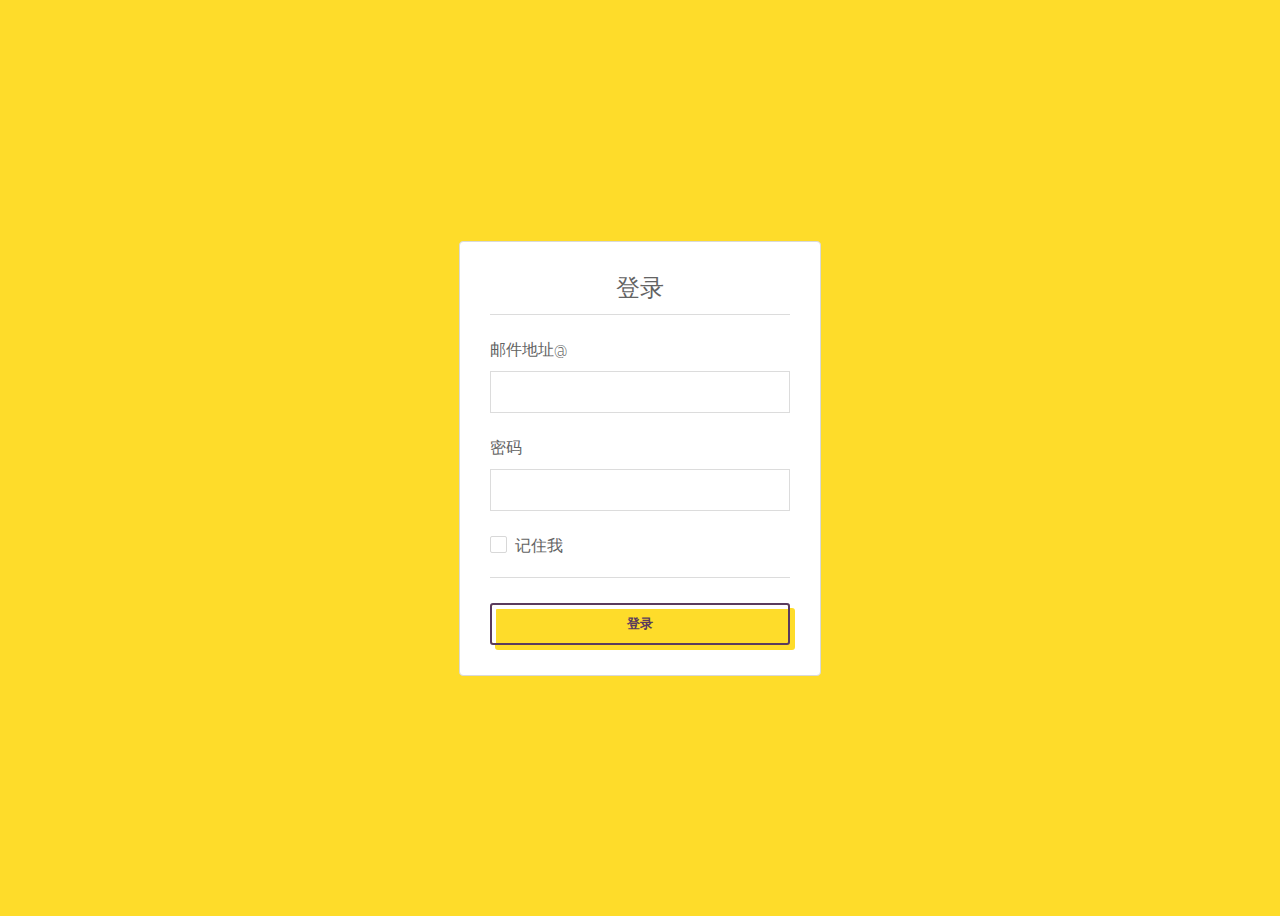
<file: 登录.html>
<!DOCTYPE html>
<html>
  <head>
    <meta charset="utf-8" />
    <title>登录界面</title>
    <link
      href="https://fonts.googleapis.com/css?family=Raleway:400,700"
      rel="stylesheet"
    />
    <link rel="stylesheet" href="../css/登录界面.css" />
  </head>
  <body>
    <div class="form" id="loginform">
      <h1>登录</h1>
      <form novalidate>
        <p class="email">
          <label for="email">邮件地址<span>@</span> </label>
          <input
            class="input"
            required
            type="email"
            id="email"
            name="email"
            pattern="@"
          />
          <span class="validation error">请输入正确邮件地址</span>
          <span class="validation req"> 邮件地址不能为空</span>
        </p>
        <p class="password">
          <label for="password">密码 <span></span></label>
          <input
            class="input"
            required
            type="password"
            id="password"
            name="password"
          />
          <span class="validation req">密码不能为空</span>
        </p>
        <p class="remember">
          <input class="checkbox" type="checkbox" id="remember" />
          <label for="remember"> 记住我</label>
        </p>
        <p class="login">
          <input type="submit" value="登录" />
        </p>
      </form>
    </div>
    <script>
      /* JavaScript with the precious help of Jean Pierre Vincent @theystolemynick https://twitter.com/theystolemynick  */

      function validateThisField(field) {
        if (field.required && field.value === "") {
          field.classList.add("required");
          formIsValid = false;
        }
        if (
          field.pattern &&
          !(new RegExp(field.pattern).exec(field.value) !== null)
        ) {
          field.classList.add("invalid");
          formIsValid = false;
        }
      }

      var form = document.getElementById("loginform");
      var fields = form.querySelectorAll("input");
      var formIsValid = true;

      form.addEventListener("submit", function (e) {
        e.preventDefault();
        Array.prototype.forEach.call(fields, validateThisField);
        // also have a global state on the form
        if (!formIsValid) {
          form.classList.remove("errors");
          setTimeout(function () {
            form.classList.add("errors");
          }, 0);
        }
      });
      /*
				 form.addEventListener('focus', function (e) {
					e.target.classList.remove('required');
					e.target.classList.remove('invalid');
				}, true); */

      form.addEventListener(
        "blur",
        function (e) {
          e.target.classList.remove("required");
          e.target.classList.remove("invalid");
          validateThisField(e.target);
        },
        true
      );
    </script>
  </body>
</html>
</file>
<file: css/登录界面.css>
:root {
  --primary: #fedc2a;
  --complementary: #5a3b5d;
  --lightsep: rgb(220, 220, 220);
}

body {
  background: var(--primary);
  font-family: "Raleway", sans-serif;
  background-size: cover;
  min-height: 100vh;
  display: flex;
  align-items: center;
  justify-content: center;
}

.form {
  background: #fff;
  border: 1px solid #d9d9d9;
  color: rgb(99, 99, 99);
  width: 300px;
  border-radius: 4px;
  margin: 0 auto;
  padding: 20px 30px;
}

.form h1 {
  text-transform: uppercase;
  font-weight: normal;
  font-size: 1.5em;
  text-align: center;
  margin: 0;
  padding: 10px 0px;
  border-bottom: 1px solid var(--lightsep);
}

form p {
  position: relative;
  margin: 25px 0 10px 0;
}

p.remember {
  padding-bottom: 20px;
  margin-bottom: 20px;
  border-bottom: 1px solid var(--lightsep);
}

.email label,
.password label,
.input {
  display: block;
  width: 100%;
  padding-bottom: 10px;
  box-sizing: border-box;
}

[type="submit"] {
  display: block;
  color: var(--complementary);
  font-weight: bold;
  border-radius: 2px;
  background: var(--primary);
  box-shadow: 5px 5px 0 0 var(--primary), inset 4px 4px 0 0 white;
  border: 2px solid var(--complementary);
  border-radius: 3px;
  padding: 10px;
  width: 100%;
  margin: 0 auto;
  transition: background 0.3s;
}

[type="submit"]:hover {
  background: white;
  box-shadow: 5px 5px 0 0 var(--primary), inset 4px 4px 0 0 white;
}

[type="password"],
[type="email"] {
  padding: 20px;
}

[type="password"]:focus,
[type="email"]:focus {
  outline: none;
}

.input {
  font-size: 0.85em;
  background: rgb(255, 255, 255);
  border: 1px solid var(--lightsep);
  height: 40px;
  transition: border-color 0.4s, box-shadow 1s;
}

.input:active,
.input:focus {
  border: 1px solid var(--complementary);
  box-shadow: 4px 4px 0 #c7a9cd;
}

.checkbox {
  position: absolute;
  left: -300%;
}

.checkbox + label {
  position: relative;
  padding-left: 25px;
  cursor: pointer;
}

.checkbox + label:before {
  content: "";
  position: absolute;
  left: 0;
  top: 0;
  width: 15px;
  height: 15px;
  border-radius: 2px;
  background: rgb(255, 255, 255);
  border: 1px solid rgb(216, 216, 216);
  transition: background 0.2s, border-color 0.2s;
}

.checkbox:checked + label:before {
  background: var(--complementary);
  border-color: var(--complementary);
}

.checkbox:focus + label:before {
  border: 1px solid var(--complementary);
  box-shadow: 4px 4px 0 #c7a9cd;
}

.checkbox + label:after {
  content: " ";
  background: url('data:image/svg+xml;utf8,<svg xmlns="http://www.w3.org/2000/svg" viewBox="0 0 10.7 8.7" enable-background="new 0 0 10.7 8.7"><path fill="white" d="M4.2 8.7c-.3 0-.5-.3-.7-.5l-3.2-3.1c-.4-.4-.4-1.1 0-1.5s1-.4 1.4 0l2.4 2.3 4.9-5.6c.4-.4 1-.5 1.4-.1.4.4.5 1 .1 1.4l-5.6 6.6c-.1.2-.4.5-.7.5z"/></svg>')
    no-repeat;
  position: absolute;
  left: 2px;
  top: 3px;
  width: 13px;
  height: 13px;
  transform: scale(0);
  transition: transform 0.4s;
}

.checkbox:checked + label:after {
  transform: scale(1);
}

.invalid {
  border-color: rgb(183, 0, 76);
}

.required {
  border-color: #b54300;
}

.validation {
  display: block;
  font-size: 0.8em;
  padding-top: 0.5em;
  position: absolute;
  right: 0;
  opacity: 0;
  transition: opacity 1s;
}

.validation.req {
  color: #b54300;
}

.validation.error {
  color: rgb(183, 0, 76);
}

.invalid:not(.required) ~ .validation.error {
  opacity: 1;
  transform: scale(1);
}

.required ~ .validation.req {
  opacity: 1;
  transform: scale(1);
}

@keyframes shakeMe {
  0%,
  100% {
    transform: translateX(0);
  }
  20%,
  60% {
    transform: translateX(-10px);
  }
  40%,
  80% {
    transform: translateX(10px);
  }
}

.errors {
  animation-name: shakeMe;
  animation-duration: 0.5s;
}
</file>
